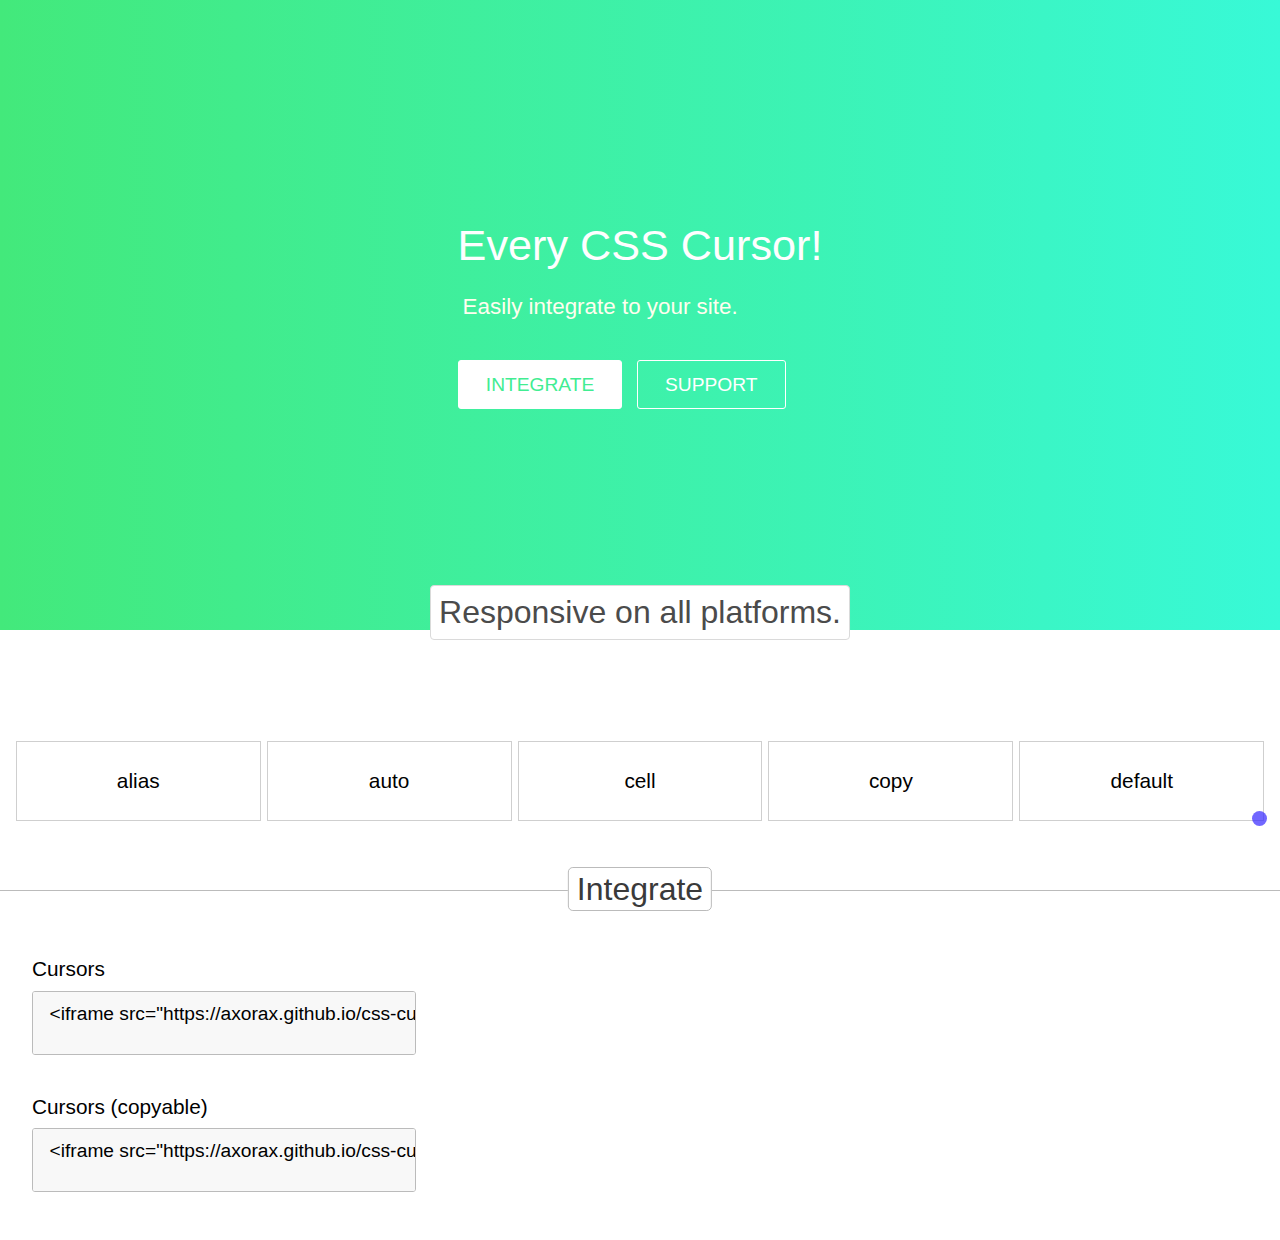
<file: index.html>
<!DOCTYPE html>
<html lang="en">
<head>
    <meta charset="UTF-8">
    <meta http-equiv="X-UA-Compatible" content="IE=edge">
    <meta name="viewport" content="width=device-width, initial-scale=1.0">
    <title>CSS Cursors</title>
    <link rel="shortcut icon" href="wp-content/axorax-services.png">
    <link rel="stylesheet" href="wp-content/style.css">
    <script defer src="wp-content/script.js"></script>
    <meta name="og:site_name" content="CSS Cursors"/>
    <meta name="og:title" content="CSS Cursors"/>
    <meta name="og:description" content="Easily integrate to your site."/>
    <meta name="Description" CONTENT="Easily integrate to your site."/>
    <meta name="twitter:title" content="CSS Cursors"/>
    <meta name="twitter:description" content="Easily integrate to your site."/>
    <meta name="twitter:site" content="CSS Cursors"/>
    <link rel="canonical" href="https://axorax.github.io/css-cursors"/>
</head>
<body>
    <div class="overlay"><h1>Copied! ✅</h1></div>

    <section class="landing">
        <div class="landing-center">
            <h1>Every CSS Cursor!</h1>
            <p>Easily integrate to your site.</p>
            <a href="#integrate"><button id="int">integrate</button></a>
            <a href="https://patreon.com/axorax/" target="_blank"><button style="margin-left: 10px;" id="sup">support</button></a>
        </div>
    </section>

    <div class="landing-example">
        <h1>Responsive on all platforms.</h1>
    </div>

    <div id="cursors" class="resizeable 💖">
        <button id="alias" style="cursor:alias;">alias</button>
        <button id="auto" style="cursor:auto;">auto</button>
        <button id="cell" style="cursor:cell;">cell</button>
        <button id="copy" style="cursor:copy;">copy</button>
        <button id="default" style="cursor:default;">default</button>
    </div>

    <div id="integrate">
        <hr id="integrate-hr">
        <h2><span>Integrate</span></h2>
        <div class="int-code">
            <p><a href="https://axorax.github.io/css-cursors/embed/cursors2.html">Cursors</a></p>
            <div class="tg">
                <!-- <button id="copy1"><img src="wp-content/copy.svg" alt="Copy"></button> -->
                <pre> &#60;iframe src="https://axorax.github.io/css-cursors/embed/cursors2.html">&#60;/iframe></pre>
            </div>
            <div class="space"></div>
            <p><a href="https://axorax.github.io/css-cursors/embed/cursors.html">Cursors (copyable)</a></p>
            <div class="tg">
                <!-- <button id="copy2"><img src="wp-content/copy.svg" alt="Copy"></button> -->
            <pre> &#60;iframe src="https://axorax.github.io/css-cursors/embed/cursors.html">&#60;/iframe></pre>
            </div>
        </div>
    </div>

</body>
</html>
</file>
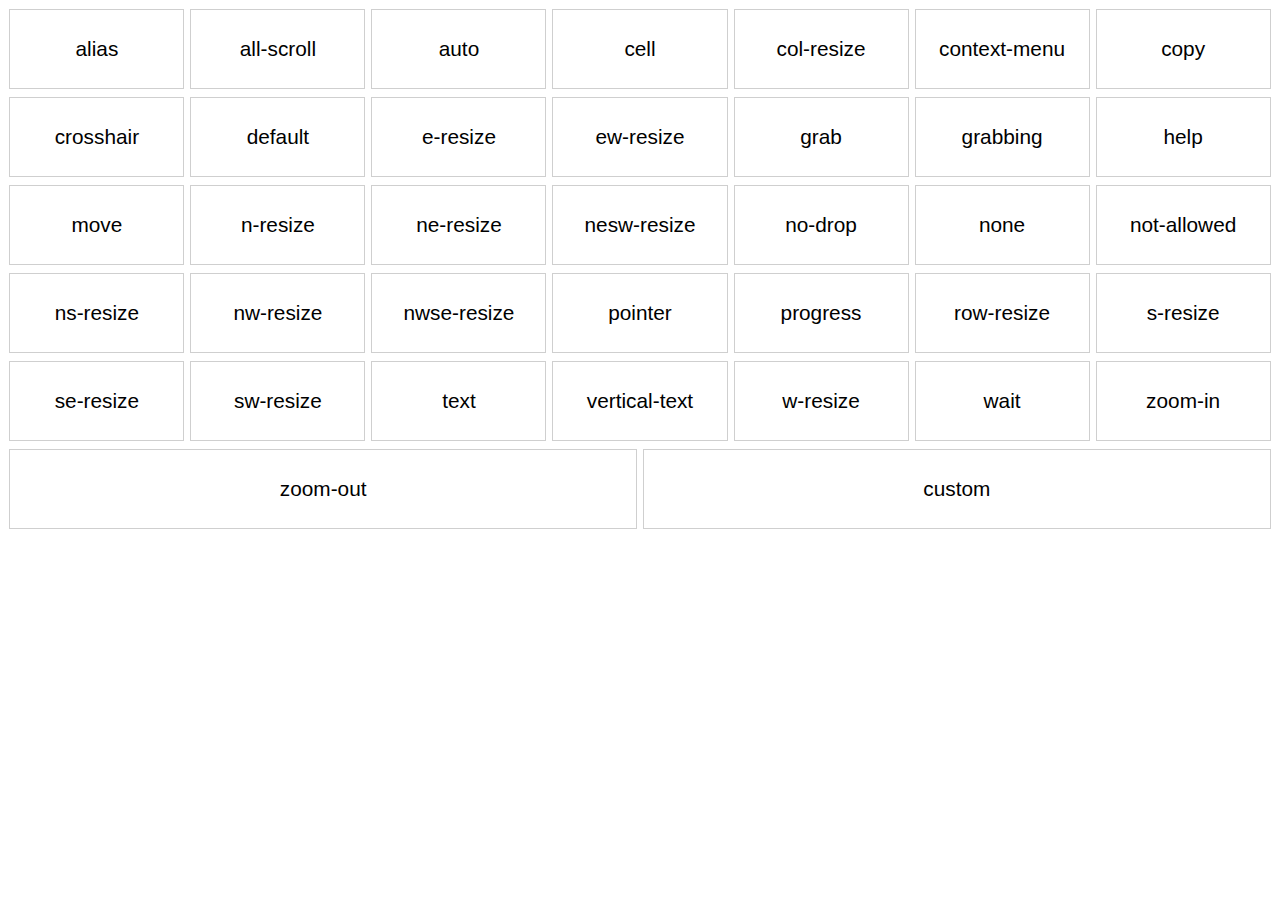
<file: embed/cursors.html>
<!DOCTYPE html>
<html lang="en">
<head>
    <meta charset="UTF-8">
    <meta http-equiv="X-UA-Compatible" content="IE=edge">
    <meta name="viewport" content="width=device-width, initial-scale=1.0">
    <title>CSS Cursors</title>
    <link rel="shortcut icon" href="../wp-content/axorax-services.png">
    <link rel="stylesheet" href="cursors.css">
    <script defer src="../wp-content/script.js"></script>
</head>
<body>
    <div class="overlay"><h1>Copied! ✅</h1></div>
<div id="cursors">
    <button id="alias" onclick="navigator.clipboard.writeText('cursor: alias;'); copied();" style="cursor:alias;">alias</button>
    <button id="all-scroll" onclick="navigator.clipboard.writeText('cursor: all-scroll;'); copied();" style="cursor:all-scroll;">all-scroll</button>
    <button id="auto" style="cursor:auto;" onclick="navigator.clipboard.writeText('cursor: auto;'); copied();">auto</button>
    <button id="cell" style="cursor:cell;" onclick="navigator.clipboard.writeText('cursor: cell;'); copied();">cell</button>
    <button id="col-resize" style="cursor:col-resize;" onclick="navigator.clipboard.writeText('cursor: col-resize;'); copied();">col-resize</button>
    <button id="context-menu" style="cursor:context-menu;" onclick="navigator.clipboard.writeText('cursor: context-menu;'); copied();">context-menu</button>
    <button id="copy" style="cursor:copy;" onclick="navigator.clipboard.writeText('cursor: copy;'); copied();">copy</button>
    <button id="crosshair" style="cursor:crosshair;" onclick="navigator.clipboard.writeText('cursor: crosshair;'); copied();">crosshair</button>
    <button id="default" style="cursor:default;" onclick="navigator.clipboard.writeText('cursor: default;'); copied();">default</button>
    <button id="e-resize" style="cursor:e-resize;" onclick="navigator.clipboard.writeText('cursor: e-resize;'); copied();">e-resize</button>
    <button id="ew-resize" style="cursor:ew-resize;" onclick="navigator.clipboard.writeText('cursor: ew-resize;'); copied();">ew-resize</button>
    <button id="grab" style="cursor:grab;" onclick="navigator.clipboard.writeText('cursor: grab;'); copied();">grab</button>
    <button id="grabbing" style="cursor:grabbing;" onclick="navigator.clipboard.writeText('cursor: grabbing;'); copied();">grabbing</button>
    <button id="help" style="cursor:help;" onclick="navigator.clipboard.writeText('cursor: help;'); copied();">help</button>
    <button id="move" style="cursor:move;" onclick="navigator.clipboard.writeText('cursor: move;'); copied();">move</button>
    <button id="n-resize" style="cursor:n-resize;" onclick="navigator.clipboard.writeText('cursor: n-resize;'); copied();">n-resize</button>
    <button id="ne-resize" style="cursor:ne-resize;" onclick="navigator.clipboard.writeText('cursor: ne-resize;'); copied();">ne-resize</button>
    <button id="nesw-resize" style="cursor:nesw-resize;" onclick="navigator.clipboard.writeText('cursor: nesw-resize;'); copied();">nesw-resize</button>
    <button id="no-drop" style="cursor:no-drop;" onclick="navigator.clipboard.writeText('cursor: no-drop;'); copied();">no-drop</button>
    <button id="none" style="cursor:none;" onclick="navigator.clipboard.writeText('cursor: none;'); copied();">none</button>
    <button id="not-allowed" style="cursor:not-allowed;" onclick="navigator.clipboard.writeText('cursor: not-allowed;'); copied();">not-allowed</button>
    <button id="ns-resize" style="cursor:ns-resize;" onclick="navigator.clipboard.writeText('cursor: ns-resize;'); copied();">ns-resize</button>
    <button id="nw-resize" style="cursor:nw-resize;" onclick="navigator.clipboard.writeText('cursor: nw-resize;'); copied();">nw-resize</button>
    <button id="nwse-resize" style="cursor:nwse-resize;" onclick="navigator.clipboard.writeText('cursor: nwse-resize;'); copied();">nwse-resize</button>
    <button id="pointer" style="cursor:pointer;" onclick="navigator.clipboard.writeText('cursor: pointer;'); copied();">pointer</button>
    <button id="progress" style="cursor:progress;" onclick="navigator.clipboard.writeText('cursor: progress;'); copied();">progress</button>
    <button id="row-resize" style="cursor:row-resize;" onclick="navigator.clipboard.writeText('cursor: row-resize;'); copied();">row-resize</button>
    <button id="s-resize" style="cursor:s-resize;" onclick="navigator.clipboard.writeText('cursor: s-resize;'); copied();">s-resize</button>
    <button id="se-resize" style="cursor:se-resize;" onclick="navigator.clipboard.writeText('cursor: se-resize;'); copied();">se-resize</button>
    <button id="sw-resize" style="cursor:sw-resize;" onclick="navigator.clipboard.writeText('cursor: sw-resize;'); copied();">sw-resize</button>
    <button id="text" style="cursor:text;" onclick="navigator.clipboard.writeText('cursor: text;'); copied();">text</button>
    <button id="vertical-text" style="cursor:vertical-text;" onclick="navigator.clipboard.writeText('cursor: vertical-text;'); copied();">vertical-text</button>
    <button id="w-resize" style="cursor:w-resize;" onclick="navigator.clipboard.writeText('cursor: w-resize;'); copied();">w-resize</button>
    <button id="wait" style="cursor:wait;" onclick="navigator.clipboard.writeText('cursor: wait;'); copied();">wait</button>
    <button id="zoom-in" style="cursor:zoom-in;" onclick="navigator.clipboard.writeText('cursor: zoom-in;'); copied();">zoom-in</button>
    <button id="zoom-out" style="cursor:zoom-out;" onclick="navigator.clipboard.writeText('cursor: zoom-out;'); copied();">zoom-out</button>
    <button id="custom" onclick="navigator.clipboard.writeText('cursor: url(\'\'), auto;'); copied();">custom</button>
</div>
</body>
</html>
</file>
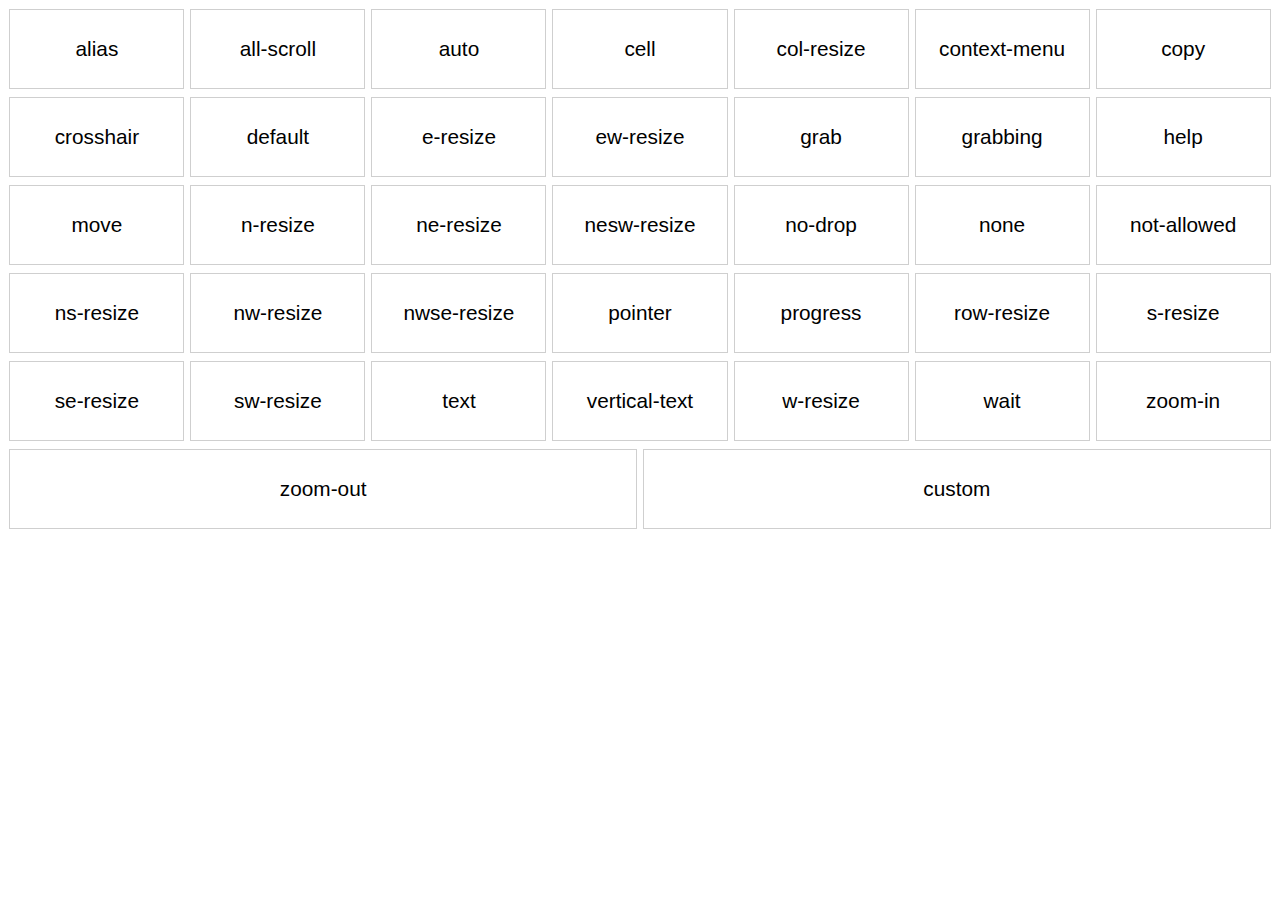
<file: embed/cursors2.html>
<!DOCTYPE html>
<html lang="en">
<head>
    <meta charset="UTF-8">
    <meta http-equiv="X-UA-Compatible" content="IE=edge">
    <meta name="viewport" content="width=device-width, initial-scale=1.0">
    <title>CSS Cursors Embed</title>
    <link rel="shortcut icon" href="../wp-content/axorax-services.png">
    <link rel="stylesheet" href="cursors2.css">
</head>
<body>
<div id="cursors">
    <button id="alias" style="cursor:alias;">alias</button>
    <button id="all-scroll" style="cursor:all-scroll;">all-scroll</button>
    <button id="auto" style="cursor:auto;">auto</button>
    <button id="cell" style="cursor:cell;">cell</button>
    <button id="col-resize" style="cursor:col-resize;">col-resize</button>
    <button id="context-menu" style="cursor:context-menu;">context-menu</button>
    <button id="copy" style="cursor:copy;">copy</button>
    <button id="crosshair" style="cursor:crosshair;">crosshair</button>
    <button id="default" style="cursor:default;">default</button>
    <button id="e-resize" style="cursor:e-resize;">e-resize</button>
    <button id="ew-resize" style="cursor:ew-resize;">ew-resize</button>
    <button id="grab" style="cursor:grab;">grab</button>
    <button id="grabbing" style="cursor:grabbing;">grabbing</button>
    <button id="help" style="cursor:help;">help</button>
    <button id="move" style="cursor:move;">move</button>
    <button id="n-resize" style="cursor:n-resize;">n-resize</button>
    <button id="ne-resize" style="cursor:ne-resize;">ne-resize</button>
    <button id="nesw-resize" style="cursor:nesw-resize;">nesw-resize</button>
    <button id="no-drop" style="cursor:no-drop;">no-drop</button>
    <button id="none" style="cursor:none;">none</button>
    <button id="not-allowed" style="cursor:not-allowed;">not-allowed</button>
    <button id="ns-resize" style="cursor:ns-resize;">ns-resize</button>
    <button id="nw-resize" style="cursor:nw-resize;">nw-resize</button>
    <button id="nwse-resize" style="cursor:nwse-resize;">nwse-resize</button>
    <button id="pointer" style="cursor:pointer;">pointer</button>
    <button id="progress" style="cursor:progress;">progress</button>
    <button id="row-resize" style="cursor:row-resize;">row-resize</button>
    <button id="s-resize" style="cursor:s-resize;">s-resize</button>
    <button id="se-resize" style="cursor:se-resize;">se-resize</button>
    <button id="sw-resize" style="cursor:sw-resize;">sw-resize</button>
    <button id="text" style="cursor:text;">text</button>
    <button id="vertical-text" style="cursor:vertical-text;">vertical-text</button>
    <button id="w-resize" style="cursor:w-resize;">w-resize</button>
    <button id="wait" style="cursor:wait;">wait</button>
    <button id="zoom-in" style="cursor:zoom-in;">zoom-in</button>
    <button id="zoom-out" style="cursor:zoom-out;">zoom-out</button>
    <button id="custom">custom</button>
</div>


</body>
</html>
</file>
<file: wp-content/style.css>
@font-face {
    font-family: roboto;
    src: url('https://axorax.github.io/wp-content/fonts/roboto.ttf');
}

* {
    margin: 0;
    padding: 0;
    box-sizing: border-box;
    font-family: 'roboto', sans-serif;
}

body {
  scroll-behavior: smooth;
}

a {
  text-decoration: none;
  color: #000;
}

html {
  scroll-behavior: smooth;
}

.landing {
  background-image: linear-gradient(to right, #43e97b 0%, #38f9d7 100%);
  margin-bottom: 1.5rem;
  height: 70vh;
  display: flex;
  align-items: center;
  justify-content: center;
  flex-direction: column;
}

.landing p {
  margin: 0 5px;
  margin-top: 1.5rem;
  font-size: 1.4rem;
  font-weight: lighter;
  color: #FEFEEE;
}

.landing h1 {
  font-size: 2.7rem;
  font-weight: 500;
  color: #FEFEFF;
}

.landing #sup {
  text-transform: uppercase;
  margin-top: 2.5rem;
  font-size: 1.2rem;
  border-radius: 3px;
  border: 1.3px solid #fff;
  background: transparent;
  color: #fff;
  cursor: pointer;
  padding: .8rem 1.7rem;
  transition: .5s;
}

.landing #int {
  text-transform: uppercase;
  margin-top: 2.5rem;
  font-size: 1.2rem;
  border-radius: 3px;
  border: 1.3px solid #fff;
  background: #fff;
  color: #41ED92;
  cursor: pointer;
  padding: .8rem 1.7rem;
  transition: .5s;
}

.landing #sup:hover {
  background: #fff;
  color: #41ED92;
}

@media (max-width:370px) {
  .landing-center {
    margin: 0 10px;
  }
  .landing p {
    margin-bottom: 1.3rem;
  }
  .landing button {
    width: 100%;
    margin-left: 0!important;
    margin-top: 1rem!important;
  }
}

.landing-example {
  background: #fff!important;
  position: absolute;
  left: 50%;
  transform: translate(-50%);
  border: 1.3px solid #dadada;
  padding: .5rem;
  width: max-content;
  max-width: 93%;
  border-radius: 4px;
  top: calc(70vh - 5vh);
}

.landing-example h1 {
  font-size: 2rem;
  font-weight: 500;
  color: #4b4b4b;
}

.💖 {
  width: 99%;
}

.tg {
  display: flex;
  align-items: flex-end;
}

#copy1, #copy2 {
  background: transparent;
  border: none;
  cursor: pointer;
  position: absolute;
}

#integrate {
  margin-top: 4rem;
  text-align: center;
  margin-bottom: 3rem;
}

#integrate h2 {
  font-size: 2rem;
  font-weight: 500;
  color: #3a3a3a;
  position: absolute;
  margin-top: -5.4rem;
  left: 50%;
  transform: translate(-50%);
}

#integrate h2 span {
  width: max-content;
  border: 1px solid #bbbbbb;
  padding: 3px 8px;
  border-radius: 5px;
  background: #fff;
}

#integrate:target {
  box-shadow: none!important;
  border: none!important;
}

#integrate-hr {
  width: 100%;
  padding: 1px;
  border: none;
  border-top: 1px solid #bbbbbb;
  margin-bottom: 4rem;
}

.int-code {
  margin-left: 2.5%;
  margin-right: 2.5%;
}

.space {
  margin-bottom: 2.5rem;
}

.int-code p {
  text-align: left;
  font-size: 1.3rem;
  margin-bottom: .6rem;
}

pre {
  border: 1.3px solid #bbbbbb;
  border-radius: 3px;
  padding: .7rem;
  background: #f8f8f8;
  overflow-x: scroll;
  text-align: left;
  font-size: 1.2rem;
  width: 20em;
  min-height: 4rem;
}

@media (max-width: 500px) {
  pre {
    width: 100%;
  }
}

::-webkit-resizer {
  background: #3627ffb4;
  border-radius: 5rem;
}

.resizeable {
    overflow: auto;
    resize: horizontal;
    max-width: calc(99% - 1%);
    min-width: 230px;
}

#cursors {
    display: flex;
    flex-wrap: wrap;
    margin: 0 1%;
    background: #fff;
    margin-top: 12vh;
}

#cursors > button {
  flex: 10rem;
  height: 5rem;
  padding: 10px 5px;
  background-color: transparent;
  margin: 3px;
  margin-bottom: 5px;
  font-size: 1.3rem;
  text-align: center;
  border: 1px solid #cfcfcf;
  white-space: nowrap;
}

#cursors > button:hover {
  background-color: #f3f3f3;
}

#custom {
  cursor: url("[data-uri]"),auto;
}

.overlay {
  display: none;
  position: fixed;
  left: 0;
  top: 0;
  width: 100%;
  height: 100%;
  -webkit-backdrop-filter: blur(5px);
  backdrop-filter: blur(5px);
  z-index: 999999;
}

.overlay h1 {
  width: max-content;
  position: absolute;
  top: 50%;
  left: 50%;
  transform: translate(-50%, -50%);
  font-size: 2rem;
}

.show {
  display: block!important;
}

.body-ns {
  height: 100%;
  overflow: hidden;
}

:target {
  animation: target 400ms ease;
  border: 1px solid #858585!important;
  box-shadow: 0 4px 5px #00000011;
  outline: 0;
}

@keyframes target {
  from {
    transform: scale(0);
    opacity: 0;
  } to {
    transform: scale(1);
    opacity: 1;
  }
}
</file>
<file: embed/cursors.css>
@font-face {
    font-family: roboto;
    src: url('https://axorax.github.io/wp-content/fonts/roboto.ttf');
}

* {
    margin: 0;
    padding: 0;
    box-sizing: border-box;
    font-family: 'roboto', sans-serif;
}

#cursors {
    display: flex;
    flex-wrap: wrap;
    margin: .4rem;
}

#cursors > button {
  flex: 10rem;
  height: 5rem;
  padding: 10px 5px;
  background-color: transparent;
  margin: 3px;
  margin-bottom: 5px;
  font-size: 1.3rem;
  text-align: center;
  border: 1px solid #cfcfcf;
  white-space: nowrap;
}

#cursors > button:hover {
  background-color: #f3f3f3;
}

#custom {
  cursor: url("[data-uri]"),auto;
}

.overlay {
  display: none;
  position: fixed;
  left: 0;
  top: 0;
  width: 100%;
  height: 100%;
  -webkit-backdrop-filter: blur(5px);
  backdrop-filter: blur(5px);
  z-index: 999999;
}

.overlay h1 {
  width: max-content;
  position: absolute;
  top: 50%;
  left: 50%;
  transform: translate(-50%, -50%);
  font-size: 2rem;
}

.show {
  display: block!important;
}

.body-ns {
  height: 100%;
  overflow: hidden;
}

:target {
  animation: target 400ms ease;
  border: 1px solid #858585!important;
  box-shadow: 0 4px 5px #00000011;
  outline: 0;
}

@keyframes target {
  from {
    transform: scale(0);
    opacity: 0;
  } to {
    transform: scale(1);
    opacity: 1;
  }
}
</file>
<file: embed/cursors2.css>
@font-face {
    font-family: roboto;
    src: url('https://axorax.github.io/wp-content/fonts/roboto.ttf');
}

* {
    margin: 0;
    padding: 0;
    box-sizing: border-box;
    font-family: 'roboto', sans-serif;
}

#cursors {
    display: flex;
    flex-wrap: wrap;
    margin: .4rem;
}

#cursors > button {
  flex: 10rem;
  height: 5rem;
  padding: 10px 5px;
  background-color: transparent;
  margin: 3px;
  margin-bottom: 5px;
  font-size: 1.3rem;
  text-align: center;
  border: 1px solid #cfcfcf;
  white-space: nowrap;
}

#cursors > button:hover {
  background-color: #f3f3f3;
}

#custom {
  cursor: url("[data-uri]"),auto;
}

:target {
  animation: target 400ms ease;
  border: 1px solid #858585!important;
  box-shadow: 0 4px 5px #00000011;
  outline: 0;
}

@keyframes target {
  from {
    transform: scale(0);
    opacity: 0;
  } to {
    transform: scale(1);
    opacity: 1;
  }
}
</file>
